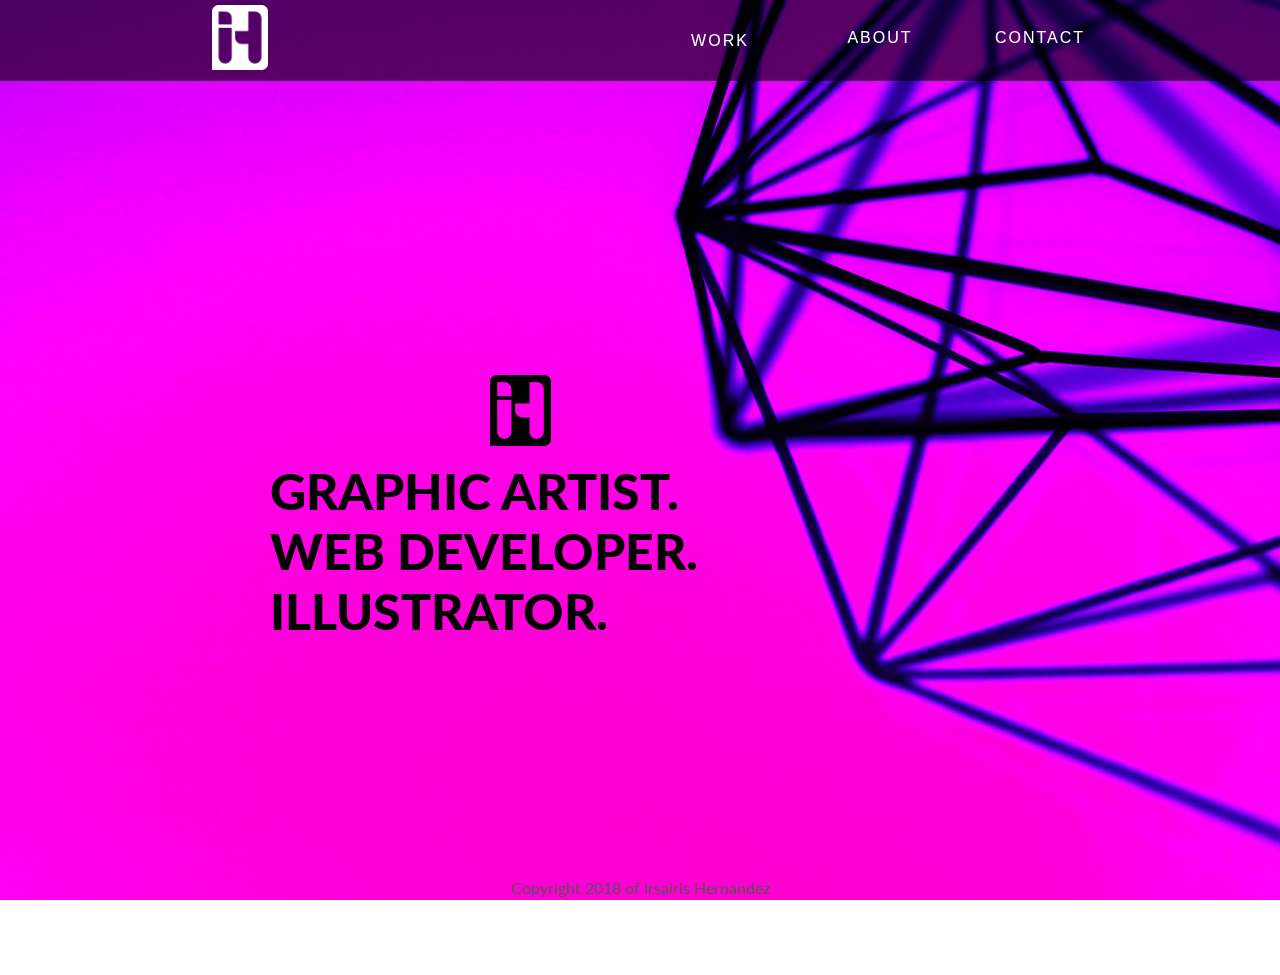
<file: index.html>
<!doctype html>
<html>
<head>
<meta charset="utf-8">
<title>Untitled Document</title>
<!--Responsive BG-->
	<!--<link rel="stylesheet" type="text/css" href="style.css">
	<!--testing stylesheet navigation-->
	<link rel="stylesheet" type="text/css" href="style.css">
	<link href="https://fonts.googleapis.com/css?family=Lato:100,300,400,700,900" rel="stylesheet">
</head>
<body>
	
<nav>
  <div class="header">
  <a href="index.html"><div class="brand"></div></a>
	<ul>
    	<div class="dropdown">
  		<li><a href="#"><button class="dropbtn">WORK</button></a></li>
 			<div class="dropdown-content">
    			<a href="logo.html">Logo Design</a>
    			<a href="web.html">Web Design</a>
    			<a href="art.html">Illustrations</a>
        		<a href="3d.html">3D Design</a>
  			</div>
			</div>
		<li><a href="about.html">About</a></li>
		<li><a href="contact.html">Contact</a></li>
	</ul>
	</div>
</nav>
<div class="content">
<div class="landing">
<img src="local_root/assets/images/logo.png" alt="">
<br>Graphic Artist.
<br>Web Developer.
<br>Illustrator.
</div>
</div>
	<section class="sec1"></section>
	<section class="sec2"></section>

<div class="footer">Copyright 2018 of Irsairis Hernandez</div>

</body>
</html>
</file>
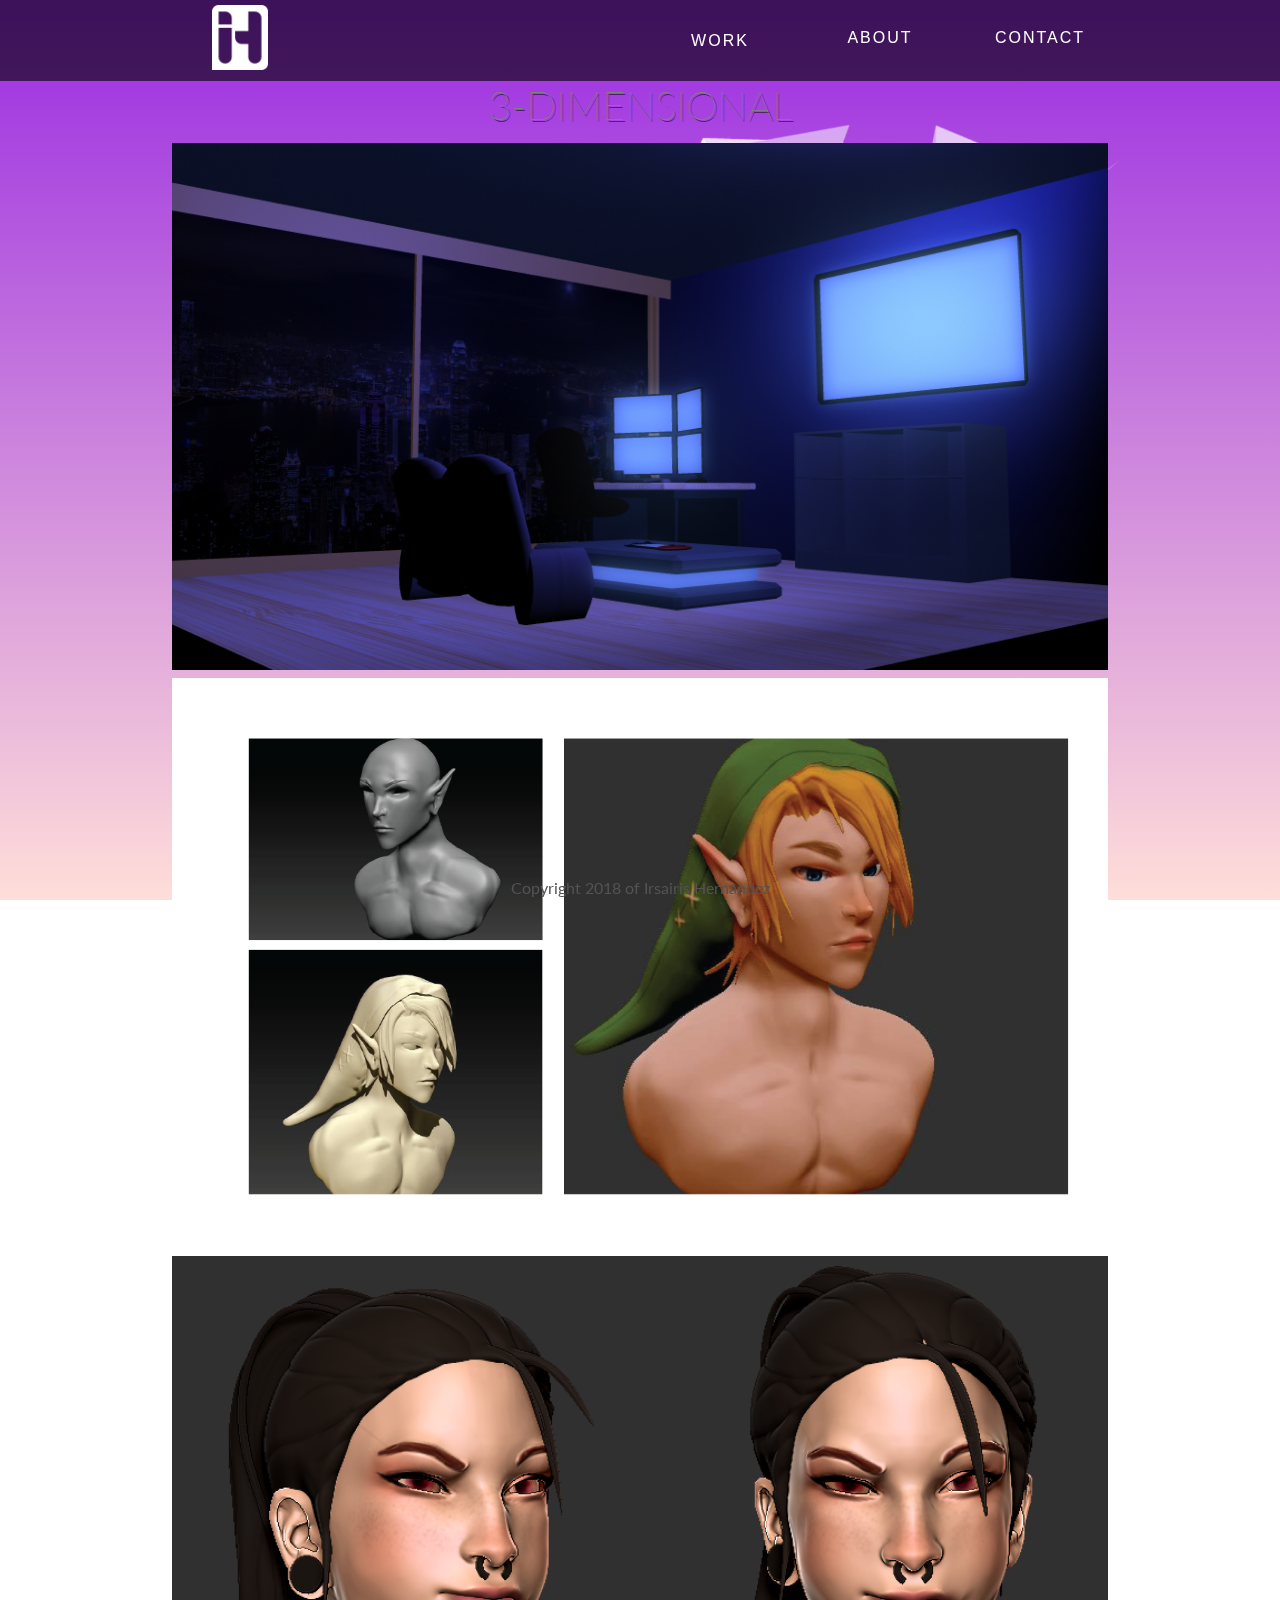
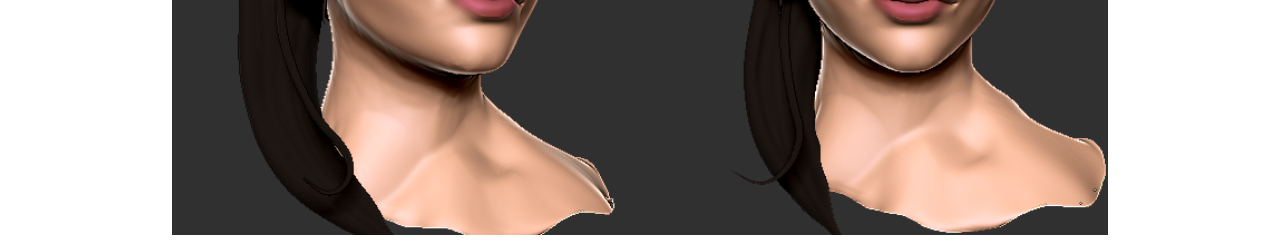
<file: 3d.html>
<!doctype html>
<html>
<head>
<meta charset="utf-8">
<title>Untitled Document</title>
<!--Responsive BG-->
	<!--<link rel="stylesheet" type="text/css" href="style.css">
	<!--testing stylesheet navigation-->
	<link rel="stylesheet" type="text/css" href="style.css">
	<link href="https://fonts.googleapis.com/css?family=Lato:100,300,400,700,900" rel="stylesheet">
<style>
html, body{
	width: 100%;
    height: 100%;
	margin: 0;
	padding: 0;
    background: #9a2be1; /* Old browsers */
    background: -moz-linear-gradient(top, #9a2be1 0%, #ffded9 100%); /* FF3.6-15 */
    background: -webkit-linear-gradient(top, #9a2be1 0%,#ffded9 100%); /* Chrome10-25,Safari5.1-6 */
    background: linear-gradient(to bottom, #9a2be1 0%,#ffded9 100%); /* W3C, IE10+, FF16+, Chrome26+, Opera12+, Safari7+ */
    filter: progid:DXImageTransform.Microsoft.gradient( startColorstr='#9a2be1', endColorstr='#ffded9',GradientType=0 ); /* IE6-9 */
	background-repeat: no-repeat;
    background-attachment: fixed;
	-webkit-touch-callout: none;
    -webkit-user-select: none;
     -khtml-user-select: none;
       -moz-user-select: none;
        -ms-user-select: none;
            user-select: none;
}
</style>
    
</head>

<body>
	
<nav>
  <div class="header">
	  <a href="index.html"><div class="brand"></div></a>
	<ul>
    	<div class="dropdown">
  		<li><a href="#"><button class="dropbtn">WORK</button></a></li>
 			<div class="dropdown-content">
    			<a href="logo.html">Logo Design</a>
    			<a href="web.html">Web Design</a>
    			<a href="art.html">Illustrations</a>
        		<a href="3d.html">3D Design</a>
  			</div>
			</div>
		<li><a href="about.html">About</a></li>
		<li><a href="contact.html">Contact</a></li>
	</ul>
	</div>
</nav>
<div class="content" style="background:url(local_root/assets/images/3d_shape.png) no-repeat right 50px/50%;">
<div class="title">3-Dimensional</div>

	<div class="row"> 
  <div class="column">
    <img src="local_root/assets/images/3dimages/3dbackground.jpg"style="width:100%">
    <img src="local_root/assets/images/3dimages/3D-link.png"style="width:100%">
    <img src="local_root/assets/images/3dimages/3d-women2.png"style="width:100%">
  </div>
	
	
</div>

<div class="footer">Copyright 2018 of Irsairis Hernandez</div>

</body>
</html>
</file>
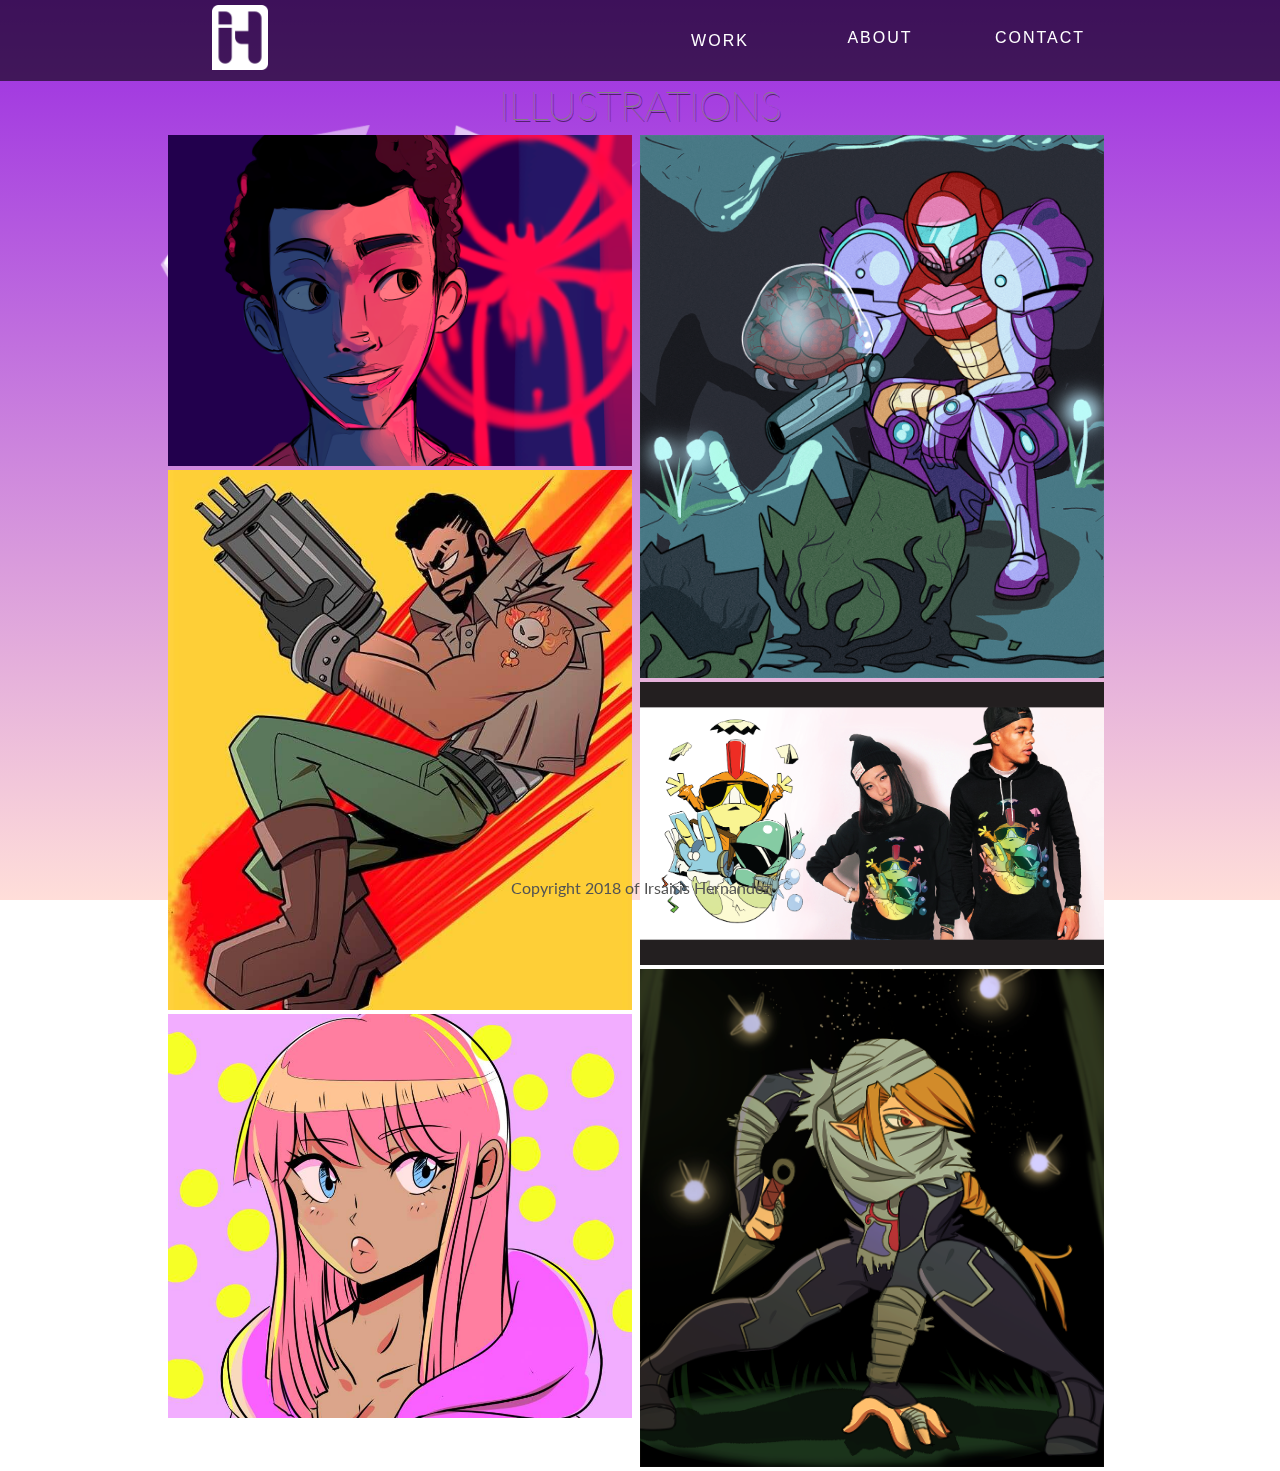
<file: art.html>
<!doctype html>
<html>
<head>
<meta charset="utf-8">
<title>Untitled Document</title>
<!--Responsive BG-->
	<!--<link rel="stylesheet" type="text/css" href="style.css">
	<!--testing stylesheet navigation-->
	<link rel="stylesheet" type="text/css" href="style.css">
	<link href="https://fonts.googleapis.com/css?family=Lato:100,300,400,700,900" rel="stylesheet">
<style>
html, body{
	width: 100%;
    height: 100%;
	margin: 0;
	padding: 0;
    background: #9a2be1; /* Old browsers */
    background: -moz-linear-gradient(top, #9a2be1 0%, #ffded9 100%); /* FF3.6-15 */
    background: -webkit-linear-gradient(top, #9a2be1 0%,#ffded9 100%); /* Chrome10-25,Safari5.1-6 */
    background: linear-gradient(to bottom, #9a2be1 0%,#ffded9 100%); /* W3C, IE10+, FF16+, Chrome26+, Opera12+, Safari7+ */
    filter: progid:DXImageTransform.Microsoft.gradient( startColorstr='#9a2be1', endColorstr='#ffded9',GradientType=0 ); /* IE6-9 */
	background-repeat: no-repeat;
    background-attachment: fixed;
	-webkit-touch-callout: none;
    -webkit-user-select: none;
     -khtml-user-select: none;
       -moz-user-select: none;
        -ms-user-select: none;
            user-select: none;
}
</style>
    
</head>

<body>
	
<nav>
  <div class="header">
	  <a href="index.html"><div class="brand"></div></a>
	<ul>
    	<div class="dropdown">
  		<li><a href="#"><button class="dropbtn">WORK</button></a></li>
 			<div class="dropdown-content">
    			<a href="logo.html">Logo Design</a>
    			<a href="web.html">Web Design</a>
    			<a href="art.html">Illustrations</a>
        		<a href="3d.html">3D Design</a>
  			</div>
			</div>
		<li><a href="about.html">About</a></li>
		<li><a href="contact.html">Contact</a></li>
	</ul>
	</div>
</nav>
<div class="content" style="background:url(local_root/assets/images/illustrations_shape.png) no-repeat left 50px/50%;">
<div class="title">Illustrations</div>

<div class="row"> 
  <div class="column0">
    <img src="local_root/assets/images/illustrations/spiderman.png"style="width:100%">
    <img src="local_root/assets/images/illustrations/barret.jpg"style="width:100%">
    <img src="local_root/assets/images/illustrations/anime2.jpg"style="width:100%">
  </div>
  <div class="column0">
  
    <img src="local_root/assets/images/illustrations/metroid.png"style="width:100%">
    <img src="local_root/assets/images/illustrations/tshirt.png"style="width:100%">
    <img src="local_root/assets/images/illustrations/sheik.png"style="width:100%">
  </div> 
</div>
	
</div>

<div class="footer">Copyright 2018 of Irsairis Hernandez</div>

</body>
</html>
</file>
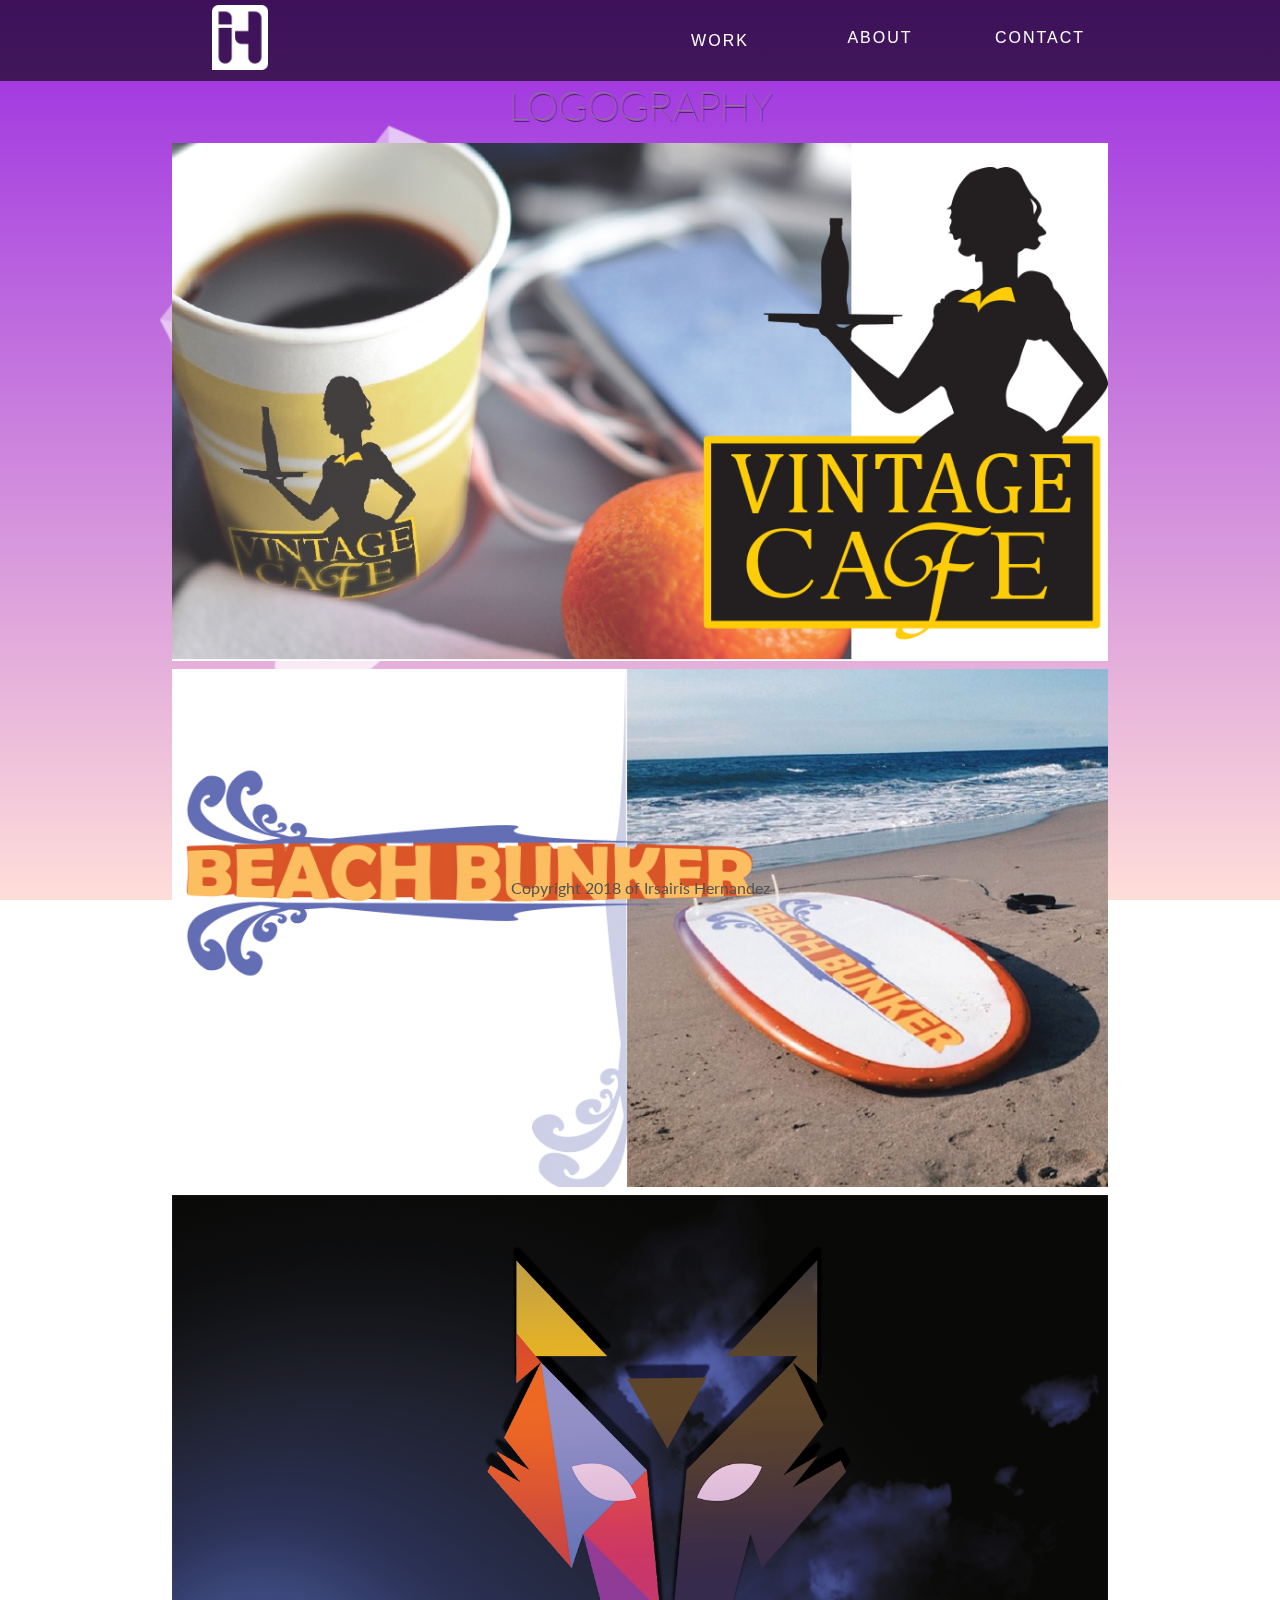
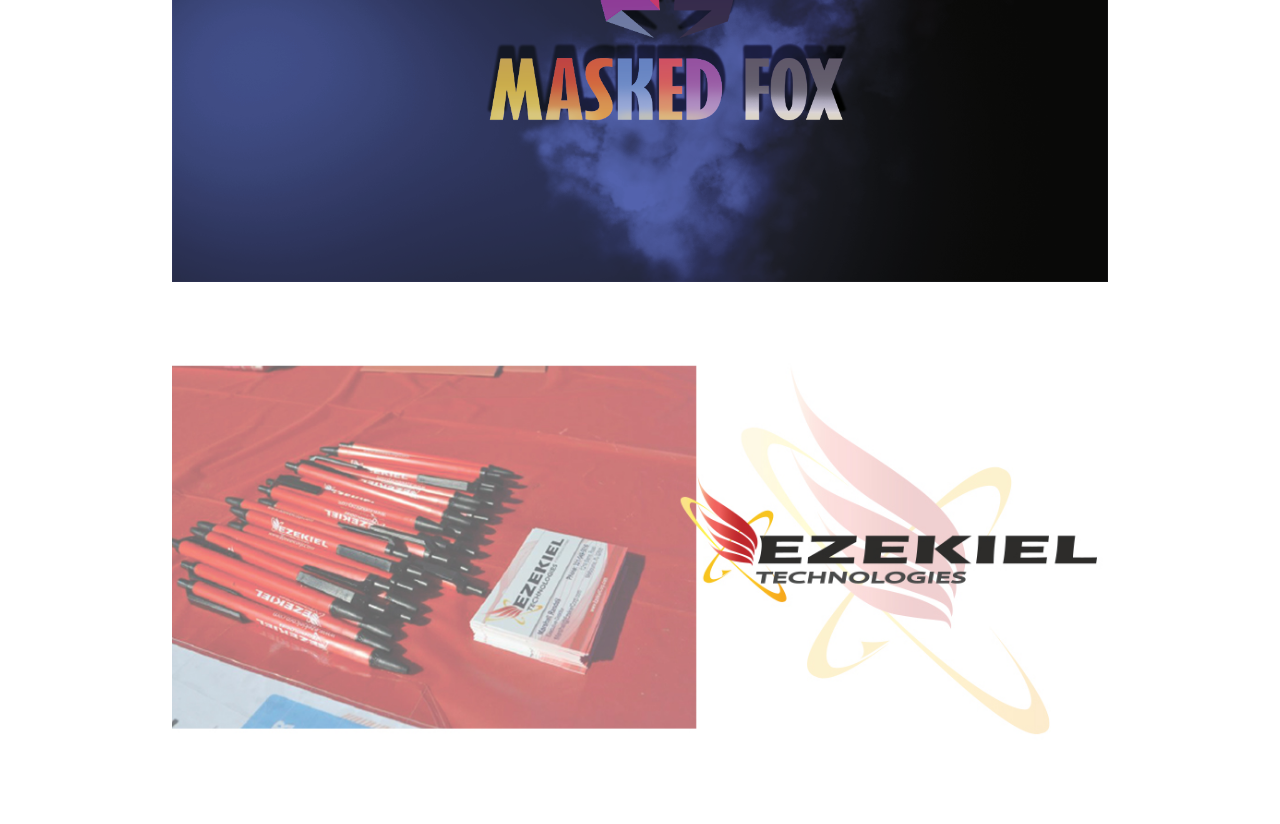
<file: logo.html>
<!doctype html>
<html>
<head>
<meta charset="utf-8">
<title>Untitled Document</title>
<!--Responsive BG-->
	<!--<link rel="stylesheet" type="text/css" href="style.css">
	<!--testing stylesheet navigation-->
	<link rel="stylesheet" type="text/css" href="style.css">
	<link href="https://fonts.googleapis.com/css?family=Lato:100,300,400,700,900" rel="stylesheet">
<style>
html, body{
	width: 100%;
    height: 100%;
	margin: 0;
	padding: 0;
    background: #9a2be1; /* Old browsers */
    background: -moz-linear-gradient(top, #9a2be1 0%, #ffded9 100%); /* FF3.6-15 */
    background: -webkit-linear-gradient(top, #9a2be1 0%,#ffded9 100%); /* Chrome10-25,Safari5.1-6 */
    background: linear-gradient(to bottom, #9a2be1 0%,#ffded9 100%); /* W3C, IE10+, FF16+, Chrome26+, Opera12+, Safari7+ */
    filter: progid:DXImageTransform.Microsoft.gradient( startColorstr='#9a2be1', endColorstr='#ffded9',GradientType=0 ); /* IE6-9 */
	background-repeat: no-repeat;
    background-attachment: fixed;
	-webkit-touch-callout: none;
    -webkit-user-select: none;
     -khtml-user-select: none;
       -moz-user-select: none;
        -ms-user-select: none;
            user-select: none;
}
</style>
    
</head>

<body>
	
<nav>
  <div class="header">
	  <a href="index.html"><div class="brand"></div></a>
	<ul>
    	<div class="dropdown">
  		<li><a href="#"><button class="dropbtn">WORK</button></a></li>
 			<div class="dropdown-content">
    			<a href="logo.html">Logo Design</a>
    			<a href="web.html">Web Design</a>
    			<a href="art.html">Illustrations</a>
        		<a href="3d.html">3D Design</a>
  			</div>
			</div>
		<li><a href="about.html">About</a></li>
		<li><a href="contact.html">Contact</a></li>
	</ul>
	</div>
</nav>
<div class="content" style="background:url(local_root/assets/images/logo_shape.png) no-repeat left 50px/50%;">
<div class="title">Logography</div>

	
	<div class="row"> 
  <div class="column">
    <img src="local_root/assets/images/logodesigns/cafe.jpg"style="width:100%">
    <img src="local_root/assets/images/logodesigns/beach.jpg"style="width:100%">
    <img src="local_root/assets/images/logodesigns/masked.png"style="width:100%">
	  <img src="local_root/assets/images/logodesigns/ezekiel.jpg"style="width:100%">
		
		</div>
	
	
	
</div>

<div class="footer">Copyright 2018 of Irsairis Hernandez</div>

</body>
</html>
</file>
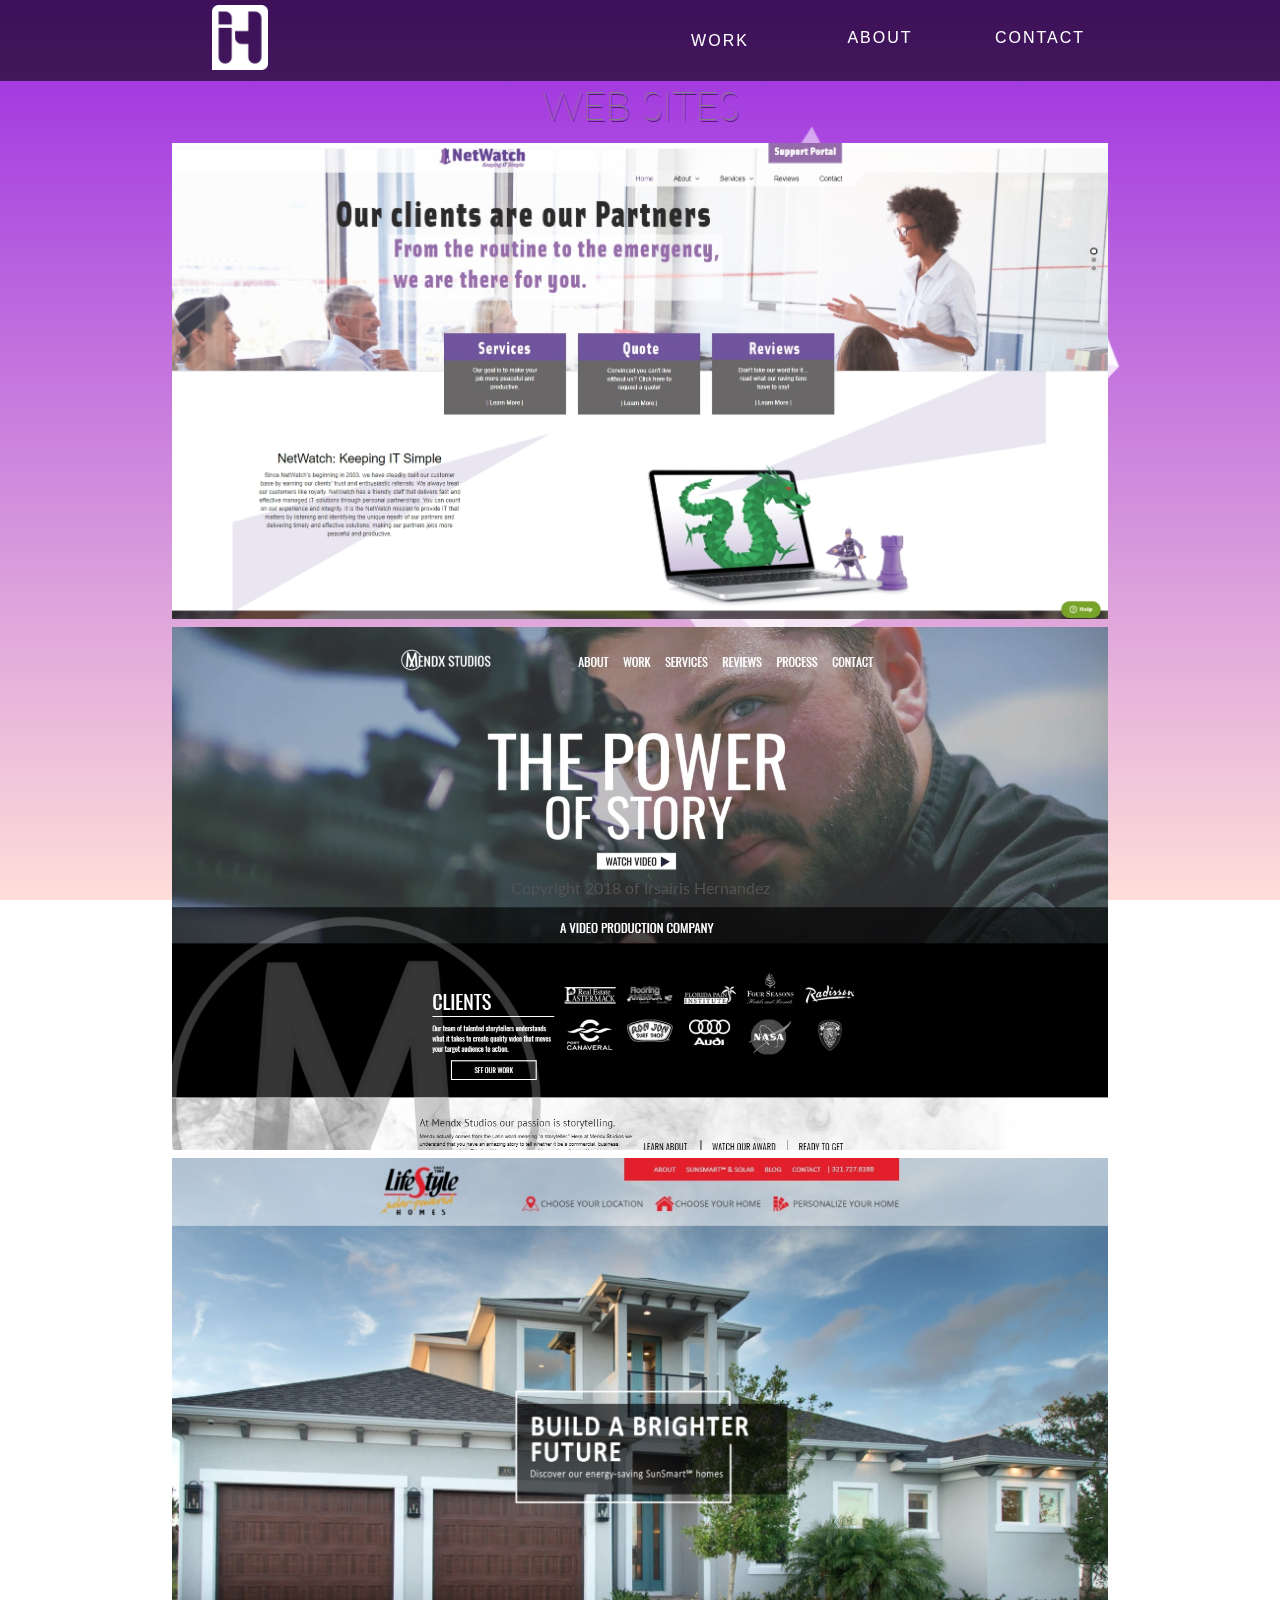
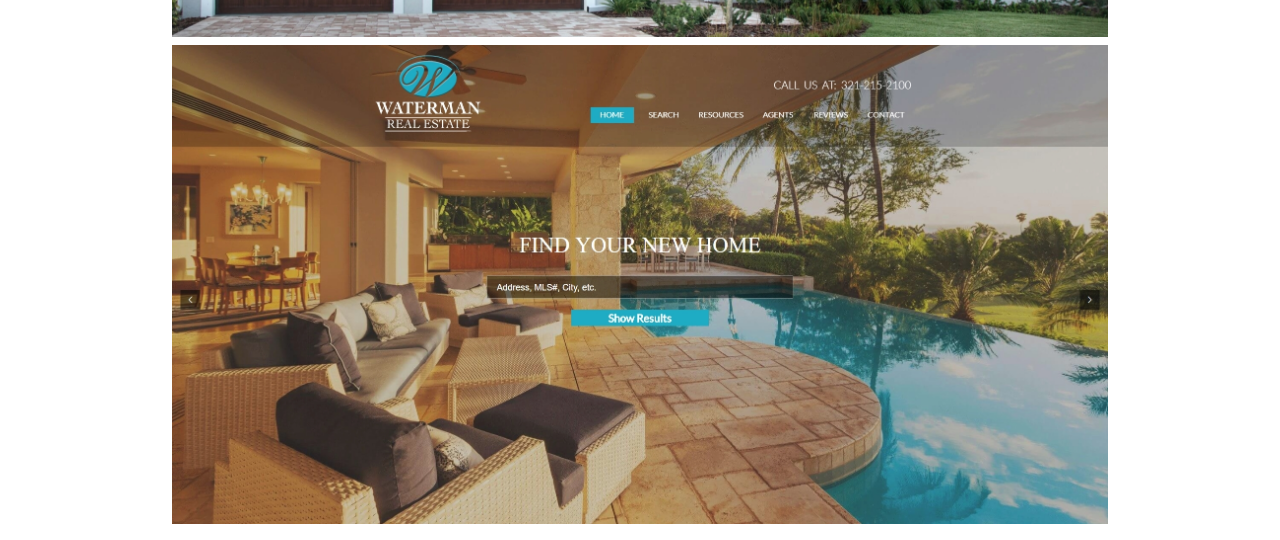
<file: web.html>
<!doctype html>
<html>
<head>
<meta charset="utf-8">
<title>Untitled Document</title>
<!--Responsive BG-->
	<!--<link rel="stylesheet" type="text/css" href="style.css">
	<!--testing stylesheet navigation-->
	<link rel="stylesheet" type="text/css" href="style.css">
	<link href="https://fonts.googleapis.com/css?family=Lato:100,300,400,700,900" rel="stylesheet">
<style>
html, body{
	width: 100%;
    height: 100%;
	margin: 0;
	padding: 0;
    background: #9a2be1; /* Old browsers */
    background: -moz-linear-gradient(top, #9a2be1 0%, #ffded9 100%); /* FF3.6-15 */
    background: -webkit-linear-gradient(top, #9a2be1 0%,#ffded9 100%); /* Chrome10-25,Safari5.1-6 */
    background: linear-gradient(to bottom, #9a2be1 0%,#ffded9 100%); /* W3C, IE10+, FF16+, Chrome26+, Opera12+, Safari7+ */
    filter: progid:DXImageTransform.Microsoft.gradient( startColorstr='#9a2be1', endColorstr='#ffded9',GradientType=0 ); /* IE6-9 */
	background-repeat: no-repeat;
    background-attachment: fixed;
	-webkit-touch-callout: none;
    -webkit-user-select: none;
     -khtml-user-select: none;
       -moz-user-select: none;
        -ms-user-select: none;
            user-select: none;
}
</style>
    
</head>

<body>
	
<nav>
  <div class="header">
	  <a href="index.html"><div class="brand"></div></a>
	<ul>
    	<div class="dropdown">
  		<li><a href="#"><button class="dropbtn">WORK</button></a></li>
 			<div class="dropdown-content">
    			<a href="logo.html">Logo Design</a>
    			<a href="web.html">Web Design</a>
    			<a href="art.html">Illustrations</a>
        		<a href="3d.html">3D Design</a>
  			</div>
			</div>
		<li><a href="about.html">About</a></li>
		<li><a href="contact.html">Contact</a></li>
	</ul>
	</div>
</nav>
<div class="content" style="background:url(local_root/assets/images/website_shape.png) no-repeat right 50px/50%;">
<div class="title">Web Sites</div>

	<div class="row"> 
  <div class="column">
    <a href="https://netwatch.biz/"><img src="local_root/assets/images/website images/netwatch.jpg"style="width:100%"></a>
    <a href="https://mendxstudios.com/"><img src="local_root/assets/images/website images/mendex.jpg"style="width:100%"></a>
    <a href="https://buildingalifestyle.com/"><img src="local_root/assets/images/website images/lifestyle.jpg"style="width:100%"></a>
	<a href="https://watermanrealestate.com/"><img src="local_root/assets/images/website images/waterman.jpg"style="width:100%"></a>
		</div></div>
	
	
	
</div>

<div class="footer">Copyright 2018 of Irsairis Hernandez</div>

</body>
</html>
</file>
<file: style.css>
html, body {
    width: 100%;
    height: 100%;
	margin: 0;
	padding: 0;
	font-family: sans-serif;
	background: url(local_root/assets/images/pinkstylebg.jpg) no-repeat center center fixed;
	-webkit-background-size: cover;
	-moz-background-size: cover;
	-o-background-size: cover;
	background-size: cover;
	-webkit-touch-callout: none;
    -webkit-user-select: none;
     -khtml-user-select: none;
       -moz-user-select: none;
        -ms-user-select: none;
            user-select: none;
	overflow: visible;
}

nav {
	position: fixed;
	top: 0;
	left: 0;
	width: 100%;
	height: 81px;
	background: rgba(0,0,0,0.6);
	padding: 0 100px;
	box-sizing: border-box;
}

.header {
	width: 960px;
	margin: 0 auto;
	background-color: none;
	display: table;
}

nav .brand {
	float: left;
	height: 75px;
	width: 140px;
	line-height: 75px;
	display: inline-block;
	background: url(local_root/assets/images/logo.png) no-repeat center center / 40%;
	margin: 0 10px;
}

nav .brand h2 {
	margin: 0;
	padding: 0;
	color: #fff;
}

nav ul {
	float: right;
	display: flex;
	margin: 0;
	padding: 0;
	text-align: center;
	letter-spacing: 2px;
}

nav ul li {
	list-style: none;
	width: 140px;
	margin: 0 10px;
}

nav ul li a {
	position: relative;
	display: block;
	height: 75px;
	line-height: 75px;
	box-sizing: border-box;
	color: #fff;
	text-decoration: none;
	text-transform: uppercase;
	transition: .5s;
}

nav ul li a:before {
	content: '';
	position: absolute;
	top: 0;
	left: 0;
	width: 100%;
	background: #fff;
	transform-origin: right;
	transform: scaleX(0);
	Transition: transform .5s;
}

nav ul li a:hover:before {
	transform-origin: left;
	transform: scaleX(1);	
}

/* Style The Dropdown Button */
.dropbtn {
    background-color: rgba(0,0,0,0.0);
    color: white;
    padding: 32px;
    font-size: 16px;
    border: none;
    cursor: pointer;
	text-transform: uppercase;
	letter-spacing: 2px;
}

/* The container <div> - needed to position the dropdown content */
.dropdown {
    position: relative;
    display: inline-block;
}

/* Dropdown Content (Hidden by Default) */
.dropdown-content {
    display: none;
    position: absolute;
	margin-top: 6px;
	margin-left: 5px;
    background-color: rgba(0,0,0,0.6);
    min-width: 140px;
    box-shadow: 0px 8px 16px 0px rgba(0,0,0,0.2);
    z-index: 1;
	border-radius: 0px;
	letter-spacing: none;
}

/* Links inside the dropdown */
.dropdown-content a {
    color: white;
    padding: 12px 16px;
    text-decoration: none;
    display: block;
}

/* Change color of dropdown links on hover */
.dropdown-content a:hover {background-color: rgba(0,0,0,0.5); border-radius: 7.5px;}

/* Show the dropdown menu on hover */
.dropdown:hover .dropdown-content {
    display: block;
}

/* Change the background color of the dropdown button when the dropdown content is shown */
.dropdown:hover .dropbtn {background-color: rgba(0,0,0,0.5); border-radius: 0px;}

.content {
	width: 960px;
	height: 100%;
	min-height: 500px;
	margin:  75px auto;
	padding: 0;
	background-color: rgba(0,0,0,0.0);
}

.landing {
	height: 300px;
	width: 500px;
	background-color: none;
	float: left;
	margin-top: 300px;
	margin-left: 110px;
	font-family: 'Lato', sans-serif;
	font-size: 50px;
	font-weight: 900;
	line-height: 60px;
	text-transform: uppercase;
}

.landing img {
	display: block;
	margin: 0 auto -45px auto;
	-webkit-filter: invert(100%);
	-moz-filter: invert(100%);
	-o-filter: invert(100%);
	filter: invert(100%);
}

.title {
	color: white;
	font-family: 'Lato', sans-serif;
	font-weight: 100;
	font-size: 40px;
	line-height: 60px;
    text-align: center;
	text-transform: uppercase;
	text-shadow: 2px 2px rgba(0,0,0,0.5);
}

.row {
  display: flex;
  flex-wrap: wrap;
  padding: 0 4px;
}

/* Create four equal columns that sits next to each other */
.column {
  flex: 100%;
  max-width: 100%;
  padding: 0 4px;
}

.column0 {
  flex: 48.75%;
  max-width: 48.75%;
  padding: 0 4px;
}

.column img {
  margin-top: 8px;
  vertical-align: middle;
}

/* Responsive layout - makes a two column-layout instead of four columns */
@media (max-width: 800px) {
  .column {
    flex: 50%;
    max-width: 50%;
  }
}

/* Responsive layout - makes the two columns stack on top of each other instead of next to each other */
@media (max-width: 600px) {
  .column {
    flex: 100%;
    max-width: 100%;
  }
}



/* Three columns side by side */
.column {
    float: left;
    width: 33.3%;
    margin-bottom: 16px;
    padding: 0 8px;
}

/* Display the columns below each other instead of side by side on small screens */
@media (max-width: 650px) {
    .column {
        width: 50%;
        display: block;
    }
}

/* Add some shadows to create a card effect */
.card {
    box-shadow: 0 4px 8px 0 rgba(0, 0, 0, 0.2);
}

/* Some left and right padding inside the container */
.container {
    padding: 0 16px;
}

/* Clear floats */
.container::after, .row::after {
    content: "";
    clear: both;
    display: table;
}

.title {
    color: grey;
}

.button {
    border: none;
    outline: 0;
    display: inline-block;
    padding: 8px;
    color: white;
    background-color: #000;
    text-align: center;
    cursor: pointer;
    width: 100%;
}

.button:hover {
    background-color: #555;
}




.footer {
	position: fixed;
    left: 0;
    bottom: 0;
    width: 100%;
    background-color: none;
    color: #535353;
	font-family: 'Lato', sans-serif;
	font-size: 16px;
	line-height: 24px;
    text-align: center;
}
</file>
